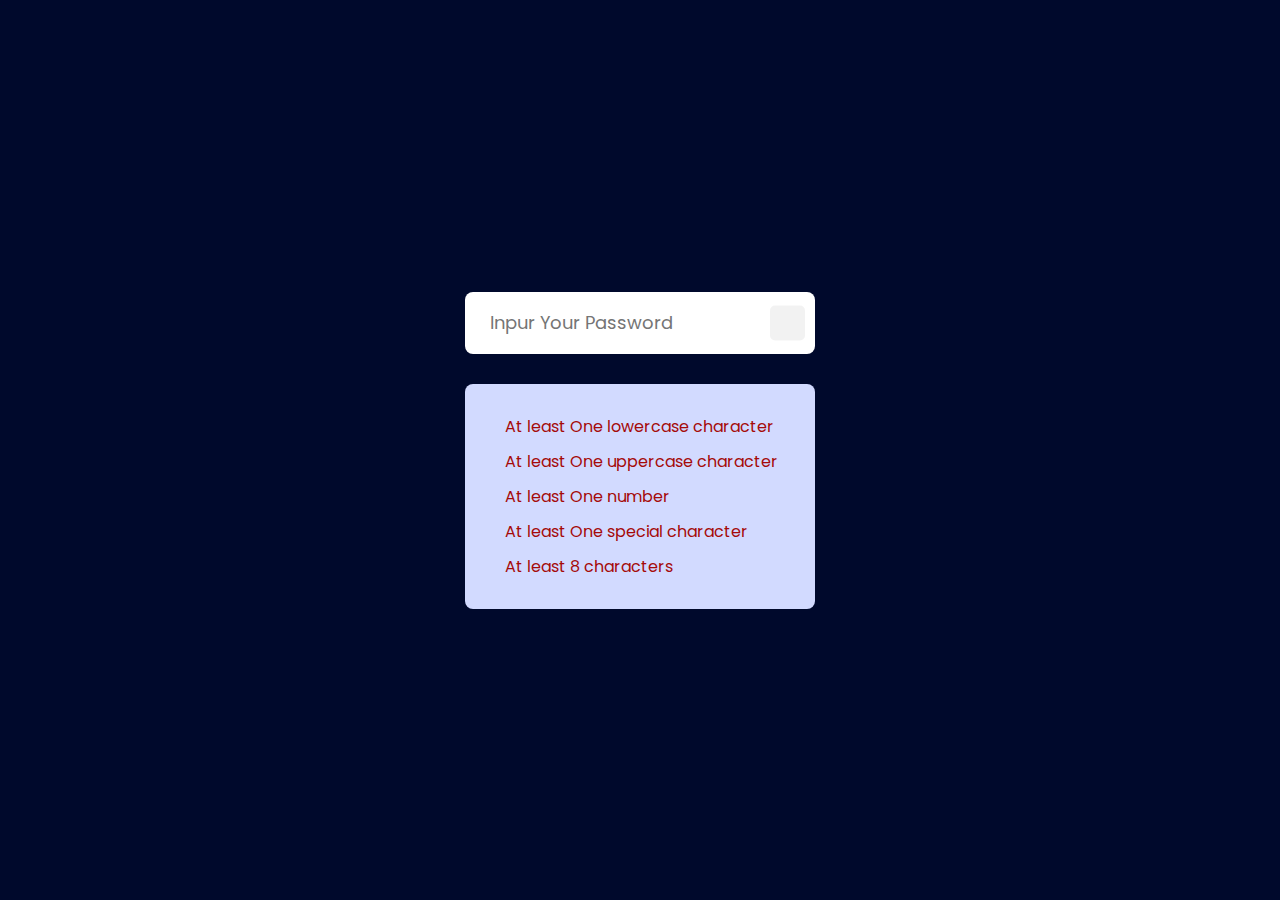
<file: index.html>
<!DOCTYPE html>
<html lang="en">
<head>
    <meta charset="UTF-8">
    <meta http-equiv="X-UA-Compatible" content="IE=edge">
    <meta name="viewport" content="width=device-width, initial-scale=1.0">
    <title>Password Validation Check in JavaScript</title>
    <link rel="stylesheet" href="https://cdnjs.cloudflare.com/ajax/libs/font-awesome/6.2.0/css/all.min.css" integrity="sha512-xh6O/CkQoPOWDdYTDqeRdPCVd1SpvCA9XXcUnZS2FmJNp1coAFzvtCN9BmamE+4aHK8yyUHUSCcJHgXloTyT2A==" crossorigin="anonymous" referrerpolicy="no-referrer" />
    <link rel="stylesheet" href="style.css">
</head>
<body>
    <div class="box">
        <div class="input__box">
            <input type="password" id="paswrd" placeholder="Inpur Your Password" 
            onkeyup="checkPassword(this.value)">
            <span id="togglebtn"></span>
        </div>
        <div class="validation">
            <ul>
                <li id="lower">At least One lowercase character</li>
                <li id="upper">At least One uppercase character</li>
                <li id="number">At least One number</li>
                <li id="special">At least One special character</li>
                <li id="length">At least 8 characters</li>
            </ul>
        </div>
    </div>
    <script src="pasword.js"></script>
</body>
</html>
</file>
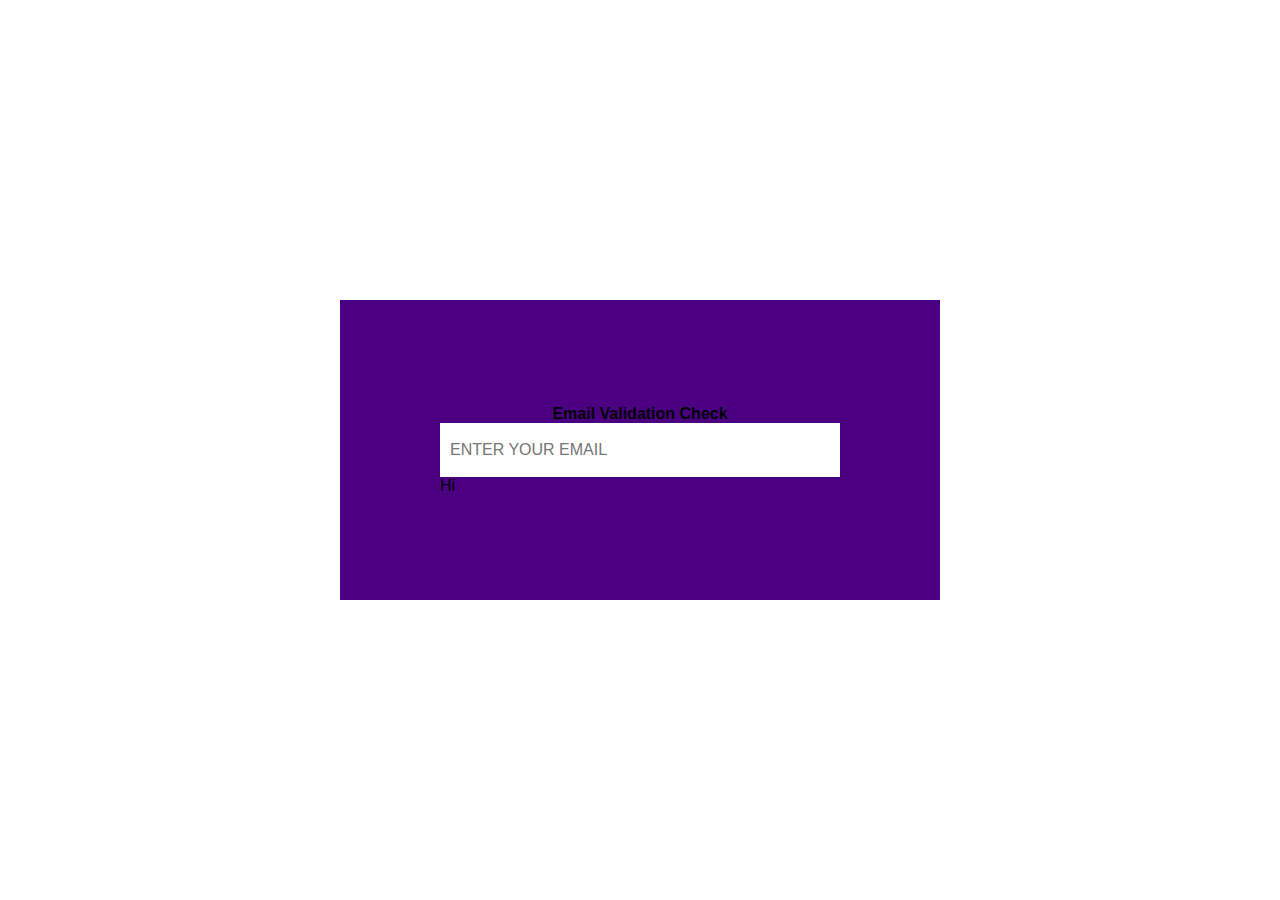
<file: email_validation/emailvalidation.html>
<!DOCTYPE html>
<html lang="en">
<head>
    <meta charset="UTF-8">
    <meta http-equiv="X-UA-Compatible" content="IE=edge">
    <meta name="viewport" content="width=device-width, initial-scale=1.0">
    <title>Email Validation with JavaScript</title>
    <link rel="stylesheet" href="email_validation.css">
</head>
<body>
    <div class="box">
        <h4>Email Validation Check</h4>
        <form action="#" id="form">
            <div class="input_box">
                <input type="text" id="email" placeholder="Enter Your Email" onkeyup="validaion()">
                <br>
                <span id="text">Hi</span>
            </div>
        </form>
    </div>

    <script src="email_validation.js"></script>
</body>
</html>
</file>
<file: style.css>
@import url('https://fonts.googleapis.com/css2?family=Fira+Sans:wght@400;700&family=Lato:wght@400;700&family=Poppins:wght@300;400;500;600;700;800;900&display=swap');


*{
    padding: 0;
    margin: 0;
    box-sizing: border-box;
    font-family: 'Poppins', sans-serif;
}
body{
    display: flex;
    justify-content: center;
    align-items: center;
    height: 100vh;
    background: #00092C;
}
.box{
    position: relative;
    width: 350px;
}
.box .input__box{
    position: relative;
    width: 100%;
    background: #FFF;
    padding: 5px;
    border-radius: 8px;
    -webkit-border-radius: 8px;
    -moz-border-radius: 8px;
    -ms-border-radius: 8px;
    -o-border-radius: 8px;
}
.box .input__box input{
    position: relative;
    padding: 16px 20px;
    font-size: 18px;
    line-height: 20px;
    color: rgb(42, 42, 42);
    outline: none;
    border: none;
    width: 100%;
}
.box .input__box #togglebtn{
    position: absolute;
    background: rgba(0, 0, 0, 0.05);
    width: 35px;
    height: 35px;
    right: 10px;
    border-radius: 5px;
    top: 50%;
    transform: translateY(-50%);
    -moz-transform: translateY(-50%);
    -ms-transform: translateY(-50%);
    -o-transform: translateY(-50%);
    -webkit-transform: translateY(-50%);
    -webkit-border-radius: 5px;
    -moz-border-radius: 5px;
    -ms-border-radius: 5px;
    -o-border-radius: 5px;
    cursor: pointer;
    display: flex;
    justify-content: center;
    align-items: center;
}
.box .input__box #togglebtn::before{
    content: '\f06e';
    font-family: fontAwesome;
}
.box .input__box #togglebtn.hide::before{
    content: '\f070';
    font-family: fontAwesome;
}
.validation{
    background-color: #D2DAFF;
    padding: 30px 20px;
    margin-top: 30px;
    border-radius: 8px;
    -webkit-border-radius: 8px;
    -moz-border-radius: 8px;
    -ms-border-radius: 8px;
    -o-border-radius: 8px;
}
.validation ul{
    position: relative;
    display: flex;
    flex-direction: column;
    gap: 10px;
}
.validation ul li{
    list-style: none;
    position: relative;
    color: #a50a0a;
}
.validation ul li::before{
    content: '\f192';
    font-family: fontAwesome;
    width: 20px;
    height: 10px;
    display: inline-flex;
}
.validation ul li.valid{
    color: rgb(22, 173, 22);
}
.validation ul li.valid::before{
    content: '\f00c';
    font-family: fontAwesome;
    color: rgb(22, 173, 22);
}
</file>
<file: email_validation/email_validation.css>
*{
    padding: 0;
    margin: 0;
    box-sizing: border-box;
    font-family: 'poppins', sans-serif;
}
body{
    display: flex;
    justify-content: center;
    align-items: center;
    min-height: 100vh;
}
.box{
    background-color: indigo;
    width: 600px;
    height: 300px;
    margin: auto;
    display: flex;
    justify-content: center;
    align-items: center;
    flex-direction: column;
}
.box .input_box input{
    padding: 15px 10px;
    width: 400px;
    border: none;
    outline: none;
    color: #333;
    font-weight: 500;
    font-size: 16px;
    line-height: 24px;
    text-transform: uppercase;
}
</file>
